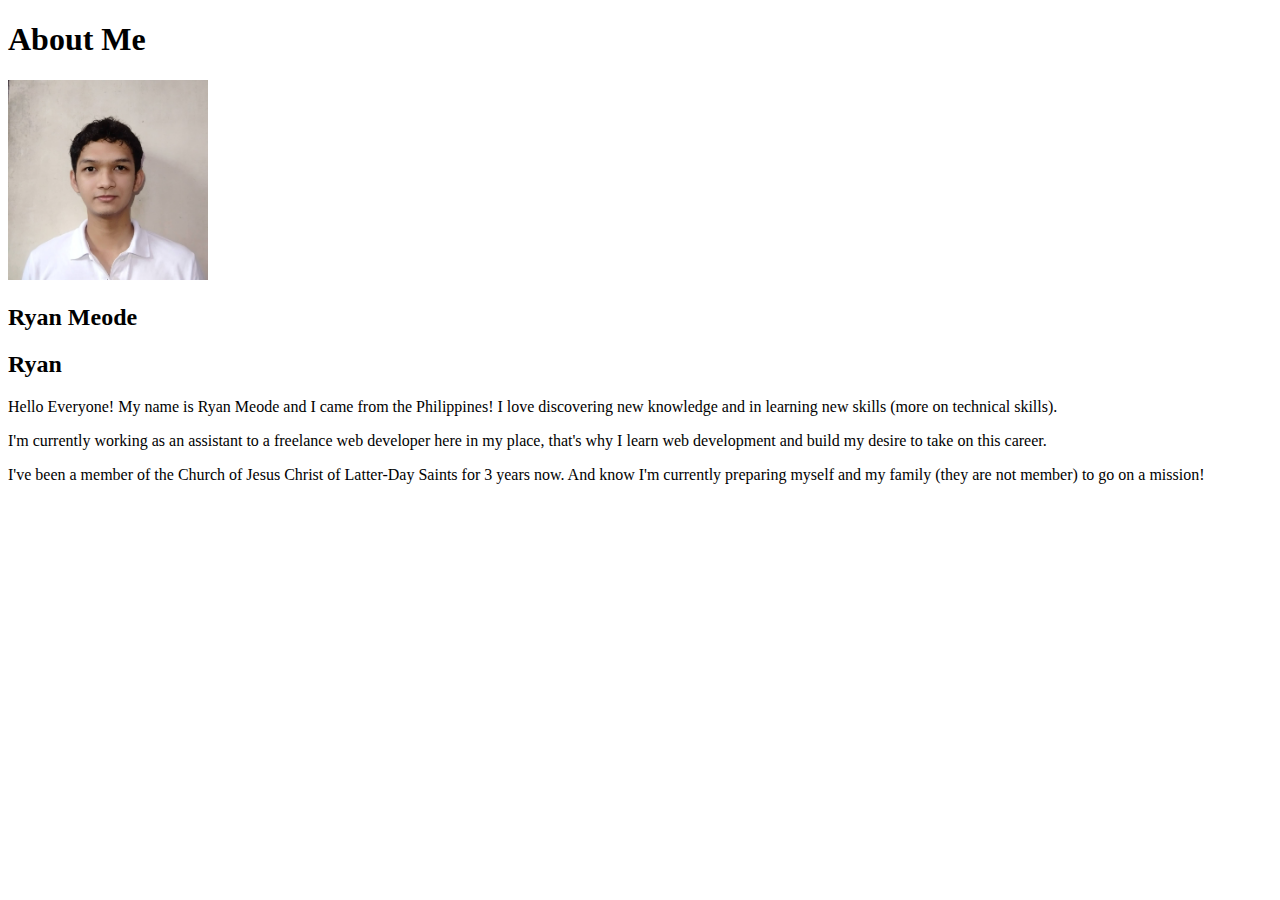
<file: About Me/index.html>
<!DOCTYPE html>
<html lang="en">
<head>
    <meta charset="UTF-8">
    <meta http-equiv="X-UA-Compatible" content="IE=edge">
    <meta name="viewport" content="width=device-width, initial-scale=1.0">
    <title>Things About Me</title>
</head>
<body>
    <h1>About Me</h1>
    <img src="./Images/FormalMe.jpg" alt="FormalMe" style="width:200px;">
    <h2>Ryan Meode</h2>
    <h2>Ryan</h2>
    <p>Hello Everyone! My name is Ryan Meode and I came from the Philippines! I love discovering 
       new knowledge and in learning new skills (more on technical skills).</p>
    <p>I'm currently working as an assistant to a freelance web developer here in my place,
       that's why I learn web development and build my desire to take on this career.</p>
    <p>I've been a member of the Church of Jesus Christ of Latter-Day Saints for 
       3 years now. And know I'm currently preparing myself and my family (they are not member) to go on a mission! </p>
</body>
</html>
</file>
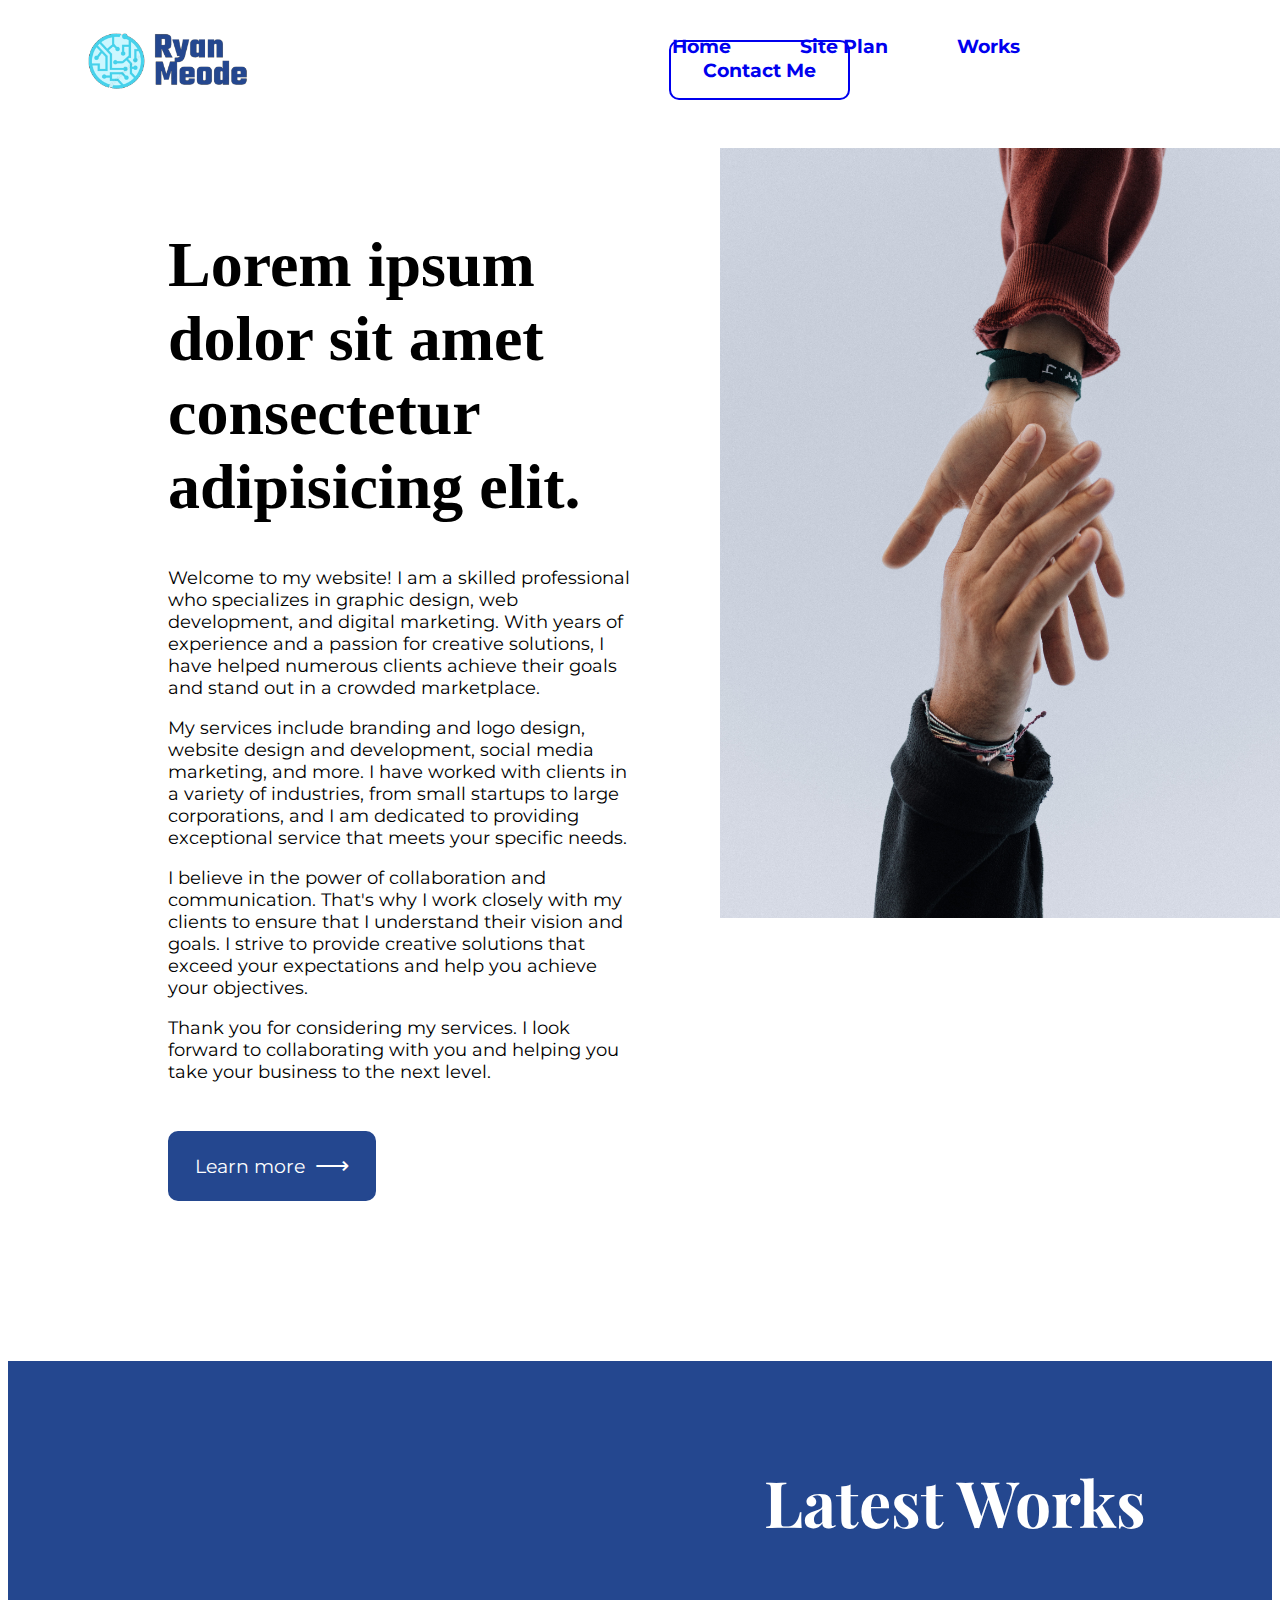
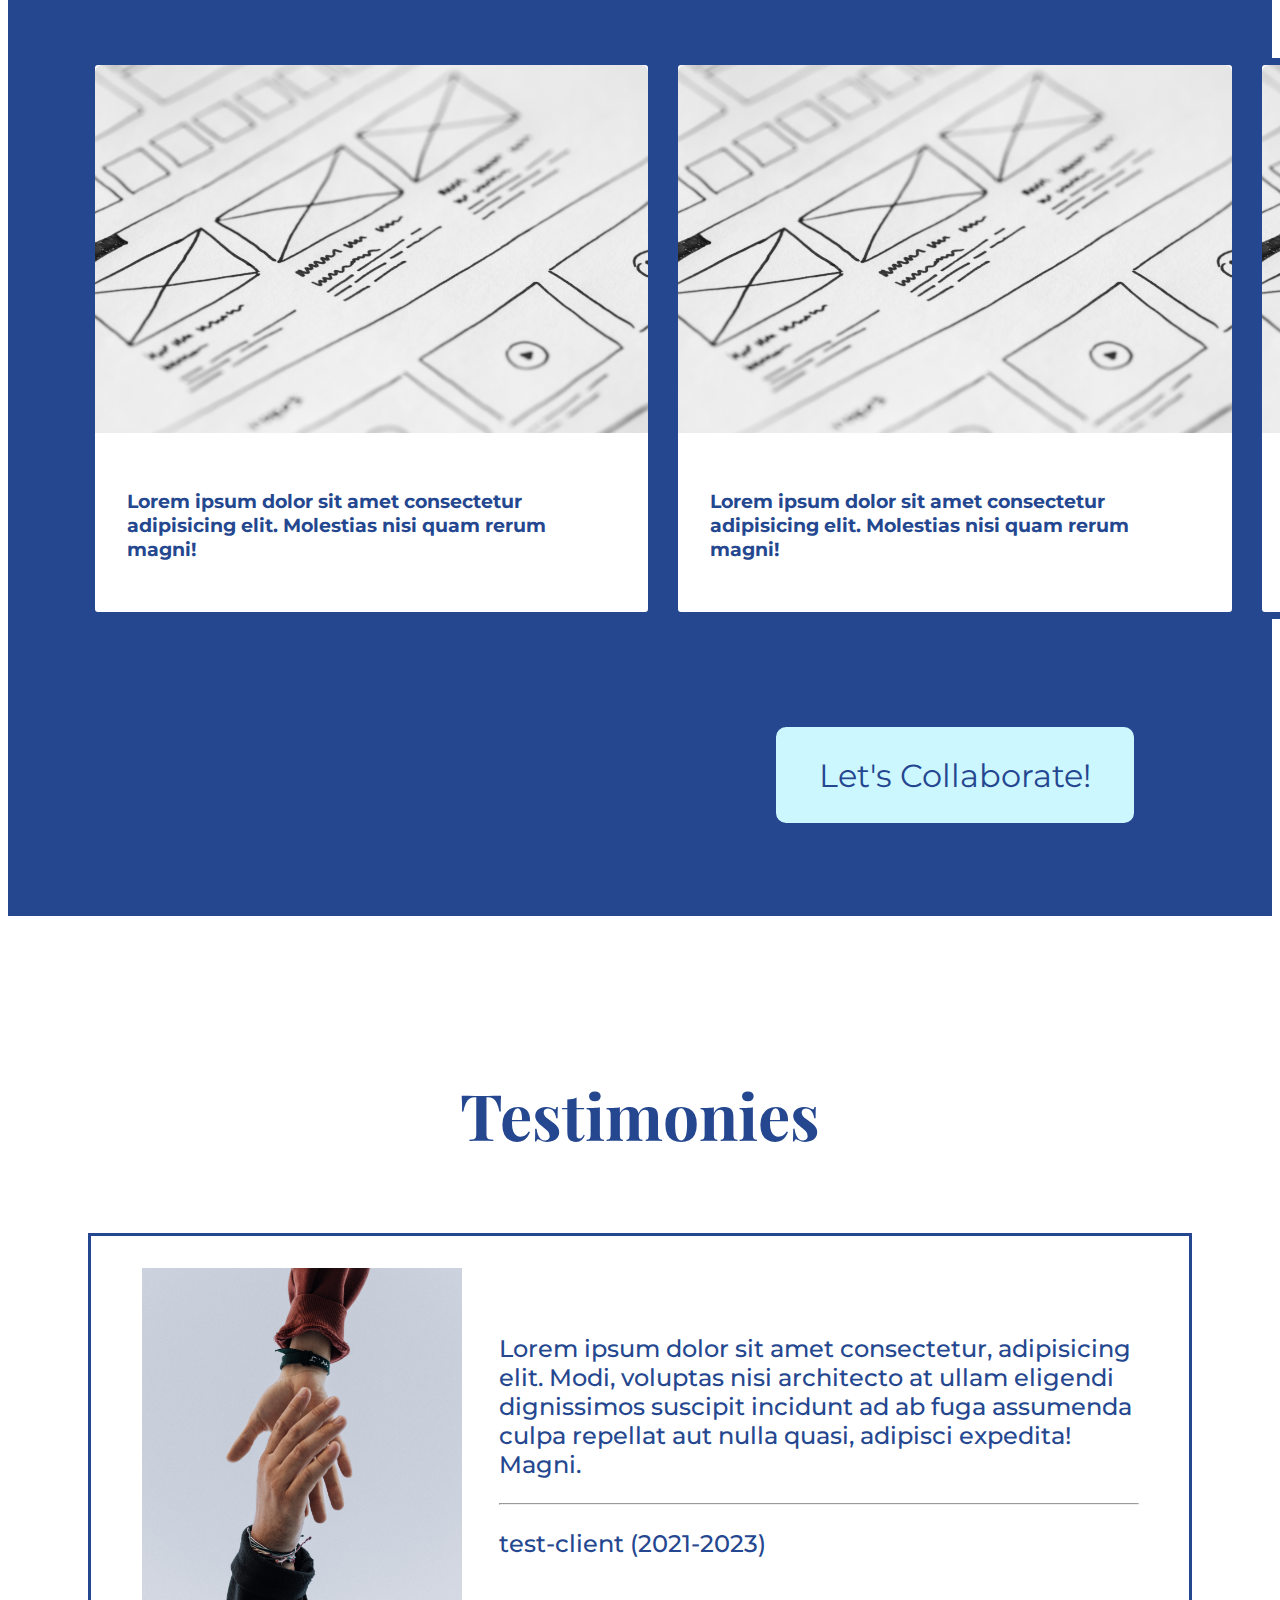
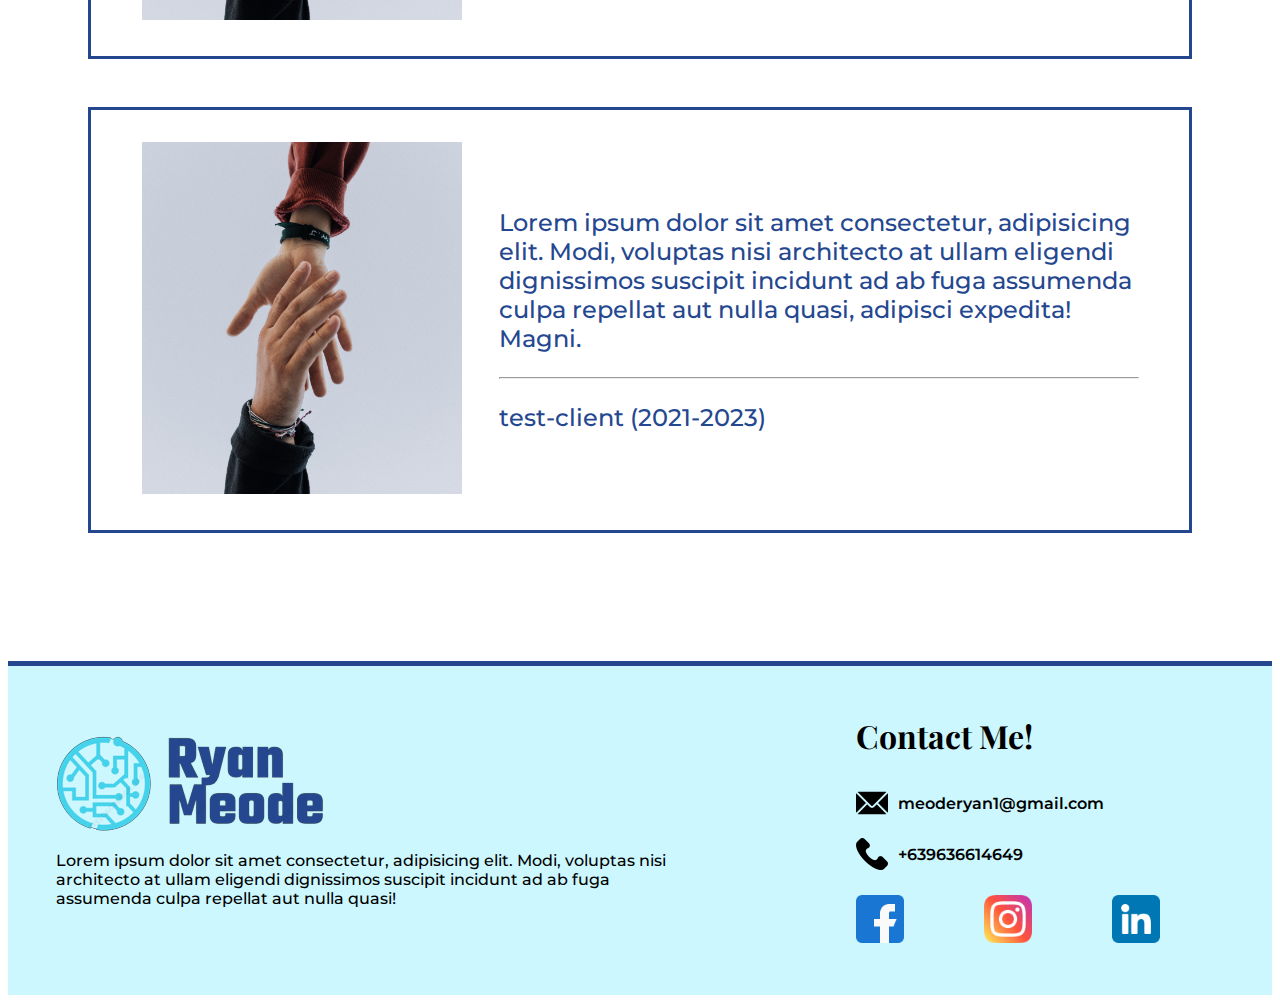
<file: personal-website/index.html>
<!DOCTYPE html>
<html lang="en">
<head>
    <meta charset="UTF-8">
    <meta http-equiv="X-UA-Compatible" content="IE=edge">
    <meta name="viewport" content="width=device-width, initial-scale=1.0">
    <title>Ryan Meode | Home</title>
    <link rel="stylesheet" href="./rstyles/personal-site.css">
</head>
<body>
    <div class="container">
        <!-- HEADER -->
        <header>
            <div class="logo-container">
                <a href="index.html">
                    <img src="../images/personal-website/logo-removebg-preview.png" alt="logo-header" id="nav-img">
                </a>
            </div>
            <nav>
                <a href="index.html" class="a1">Home</a>
                <a href="site-plan.html" class="a2">Site Plan</a>
                <a href="works.html" class="a3">Works</a>
                <a href="contactme.html" class="a4">Contact Me</a>
            </nav>
        </header>

        <!-- MAIN -->
        <main>
            <div id="hero">
                <section id="hero-box">
                    <h1>Lorem ipsum dolor sit amet consectetur adipisicing elit.</h1>
                    <p>
                    Welcome to my website! I am a skilled professional who specializes in graphic design, web development, and digital marketing. With years of experience and a passion for creative solutions, I have helped numerous clients achieve their goals and stand out in a crowded marketplace.
                    </p>  
                    <p>
                    My services include branding and logo design, website design and development, social media marketing, and more. I have worked with clients in a variety of industries, from small startups to large corporations, and I am dedicated to providing exceptional service that meets your specific needs.
                    </p>  
                    <p>
                    I believe in the power of collaboration and communication. That's why I work closely with my clients to ensure that I understand their vision and goals. I strive to provide creative solutions that exceed your expectations and help you achieve your objectives.
                    </p>
                    <p>
                    Thank you for considering my services. I look forward to collaborating with you and helping you take your business to the next level.
                    </p>
                    <a href="contactme.html" alt="hero-button" >Learn more <span style="margin-left: 10px; font-size: 1.5rem;">&#10230;</span></a>
                </section>
                <section id="hero-msg">
                    <img src="../images/homepage1.jpg" alt="hero-img" id="hero-img">
                </section>
            </div>
            <section class="sample-works">
                <h3>Latest Works</h3>
                <div class="works-card">
                    <img src="../images/work2.jpg" alt="sample-work1">
                    <p>Lorem ipsum dolor sit amet consectetur adipisicing elit. Molestias nisi quam rerum magni!</p>
                </div>
                <div class="works-card">
                    <img src="../images/work2.jpg" alt="sample-work2">
                    <p>Lorem ipsum dolor sit amet consectetur adipisicing elit. Molestias nisi quam rerum magni!</p>
                </div>
                <div class="works-card">
                    <img src="../images/work2.jpg" alt="sample-work3">
                    <p>Lorem ipsum dolor sit amet consectetur adipisicing elit. Molestias nisi quam rerum magni!</p>
                </div>
                <a href="contactme.html">Let's Collaborate!</a>
            </section>
            <section class="testimonies"> 
                <h3>Testimonies</h3>
                <div class="testimonies-container1">
                    <div class="t-img-container">
                        <img src="../images/homepage1.jpg" alt="past-clients-testimonies">
                    </div>
                    <div class="t-p-container">
                        <p>Lorem ipsum dolor sit amet consectetur, adipisicing elit. Modi, voluptas nisi architecto at ullam eligendi dignissimos suscipit incidunt ad ab fuga assumenda culpa repellat aut nulla quasi, adipisci expedita! Magni.</p>
                        <hr>
                        <p>test-client (2021-2023)</p>
                    </div>
                </div>
                <div class="testimonies-container2">
                    <div class="t-img-container">
                        <img src="../images/homepage1.jpg" alt="past-clients-testimonies">
                    </div>
                    <div class="t-p-container">
                        <p>Lorem ipsum dolor sit amet consectetur, adipisicing elit. Modi, voluptas nisi architecto at ullam eligendi dignissimos suscipit incidunt ad ab fuga assumenda culpa repellat aut nulla quasi, adipisci expedita! Magni.</p>
                        <hr>
                        <p>test-client (2021-2023)</p>
                    </div>
                </div>
            </section>
        </main>

        <!-- FOOTER -->
        <footer>
            <div class="footer-logo-container">
                <img src="../images/personal-website/logo-removebg-preview.png" alt="footer-logo">
                <p id="footer-logo-text">Lorem ipsum dolor sit amet consectetur, adipisicing elit. Modi, voluptas nisi architecto at ullam eligendi dignissimos suscipit incidunt ad ab fuga assumenda culpa repellat aut nulla quasi!</p>
            </div>
            <div class="footer-details">
                <h1>Contact Me!</h1>
                <div class="footer-contact-details">
                    <div>
                        <img src="../images/personal-website/email.png" alt="email">
                        <p>meoderyan1@gmail.com</p>
                    </div>
                    <div>
                        <img src="../images/personal-website/phone-call.png" alt="phone">
                        <p>+639636614649</p>
                    </div>
                </div>
                <div class="footer-sm-logo">
                    <a href="https://www.facebook.com/wayanmeodee" target="_blank"><img src="../images/personal-website/facebook.png" alt="fb" class="sm-logo"></a>
                    <a href="https://www.instagram.com/ryanmeode/" target="_blank"><img src="../images/personal-website/instagram.png" alt="ig" class="sm-logo"></a>
                    <a href="https://www.linkedin.com/in/ryan-meode-88b8391b4/" target="_blank"><img src="../images/personal-website/linkedin.png" alt="linkedin" class="sm-logo"></a>
                </div>
            </div>
        </footer>
    </div>
</body>
</html>
</file>
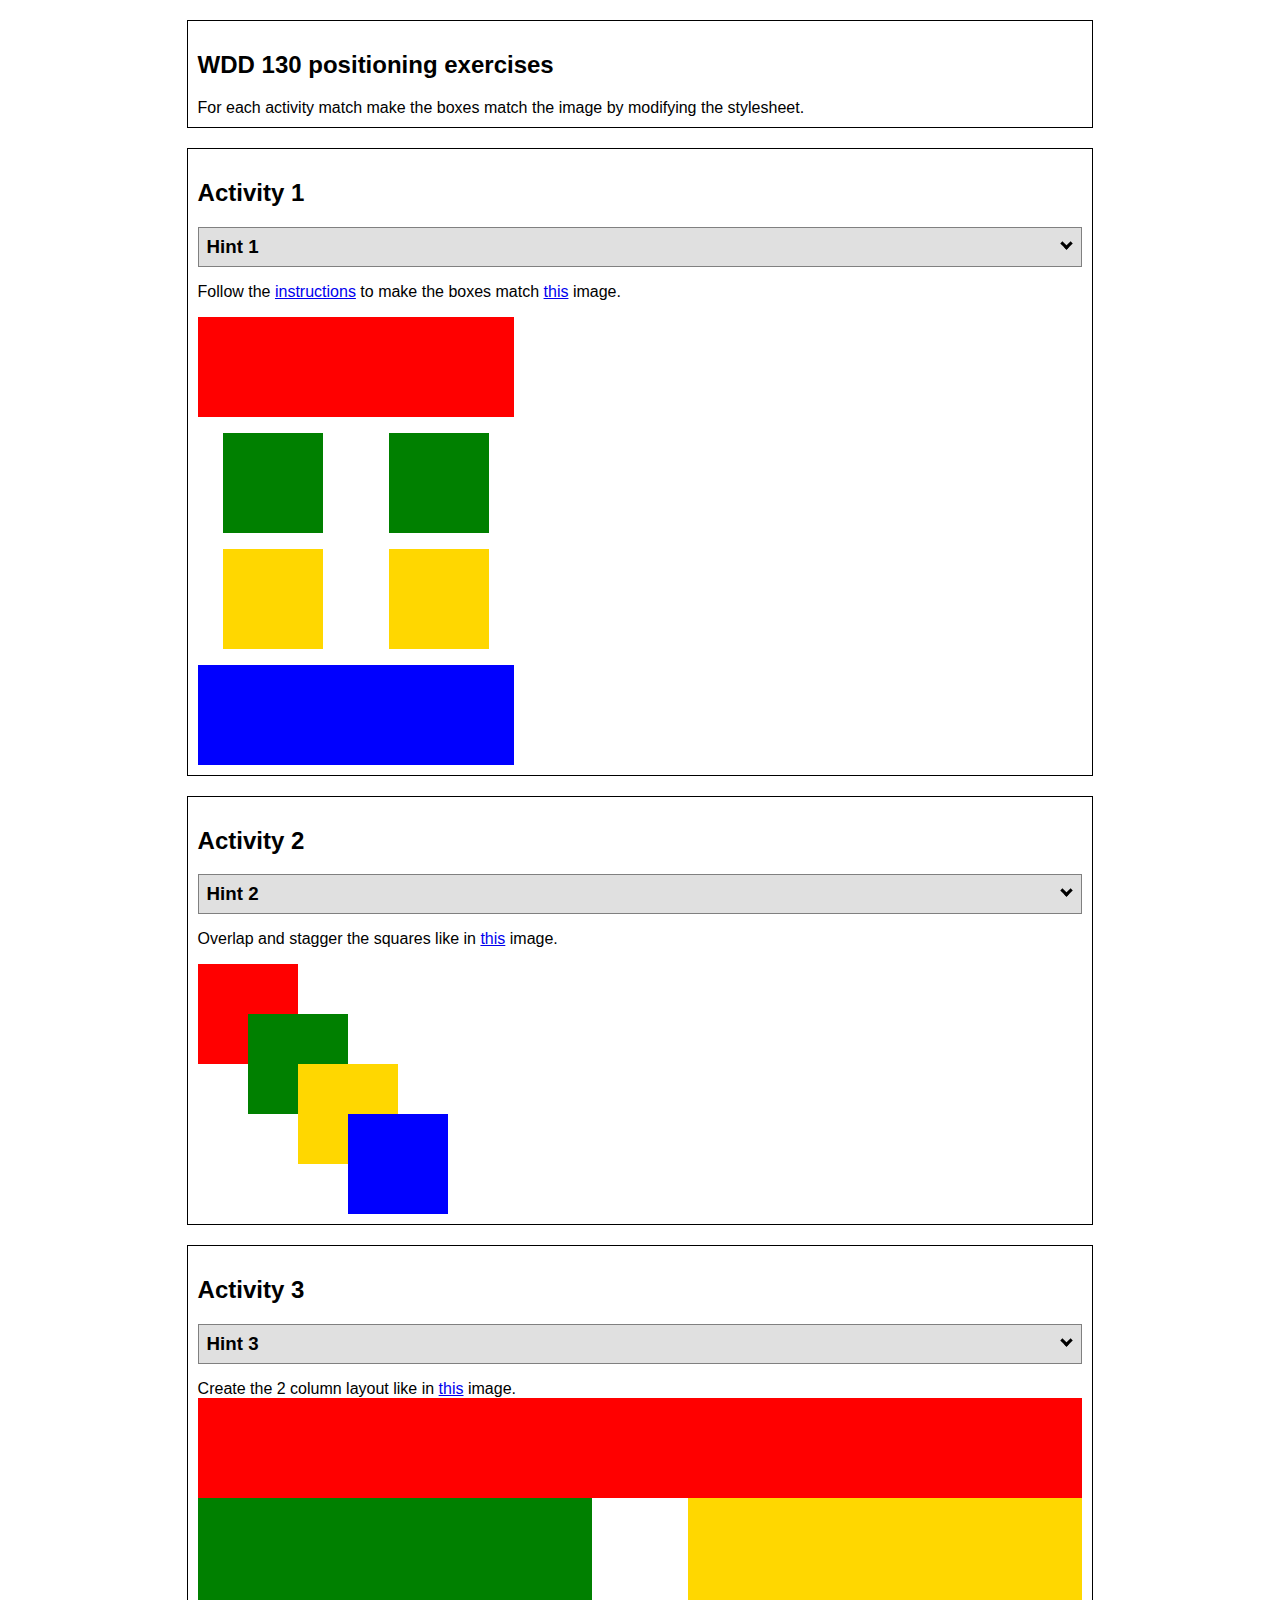
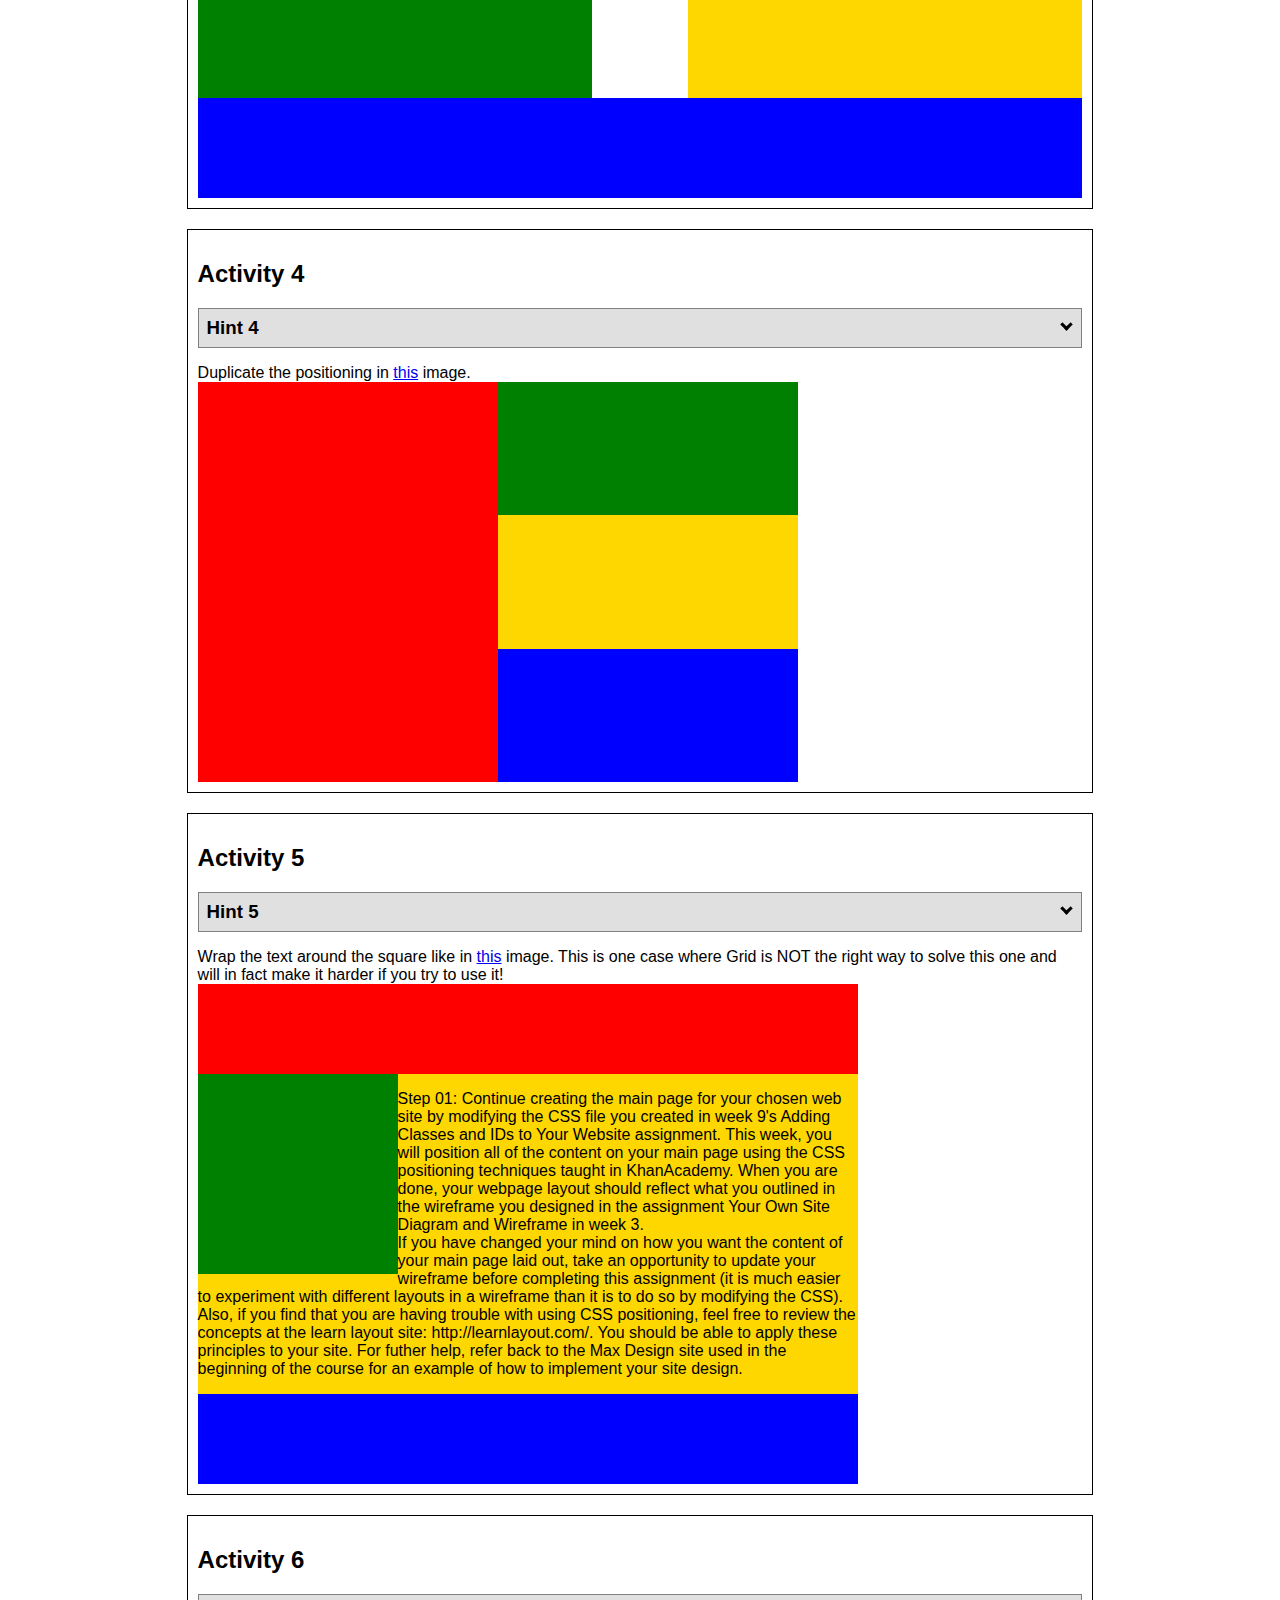
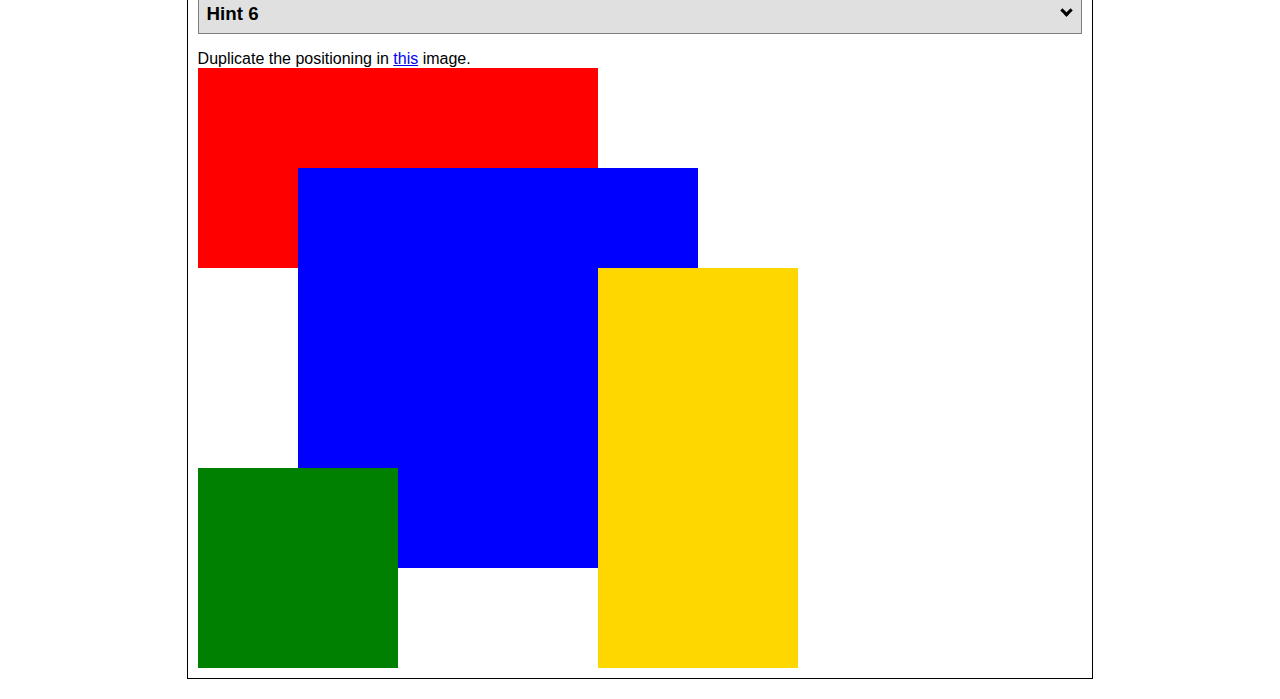
<file: positioning.html>
<!DOCTYPE html>
<html lang="en">
  <head>
    <!-- HTML - Name: positioning.html -->
    <title>Positioning Activity</title>
    <link rel="stylesheet" type="text/css" href="positionstyles.css" />
  </head>
  <body>
    <div class="activity">
      <h2>WDD 130 positioning exercises</h2>
      For each activity match make the boxes match the image by modifying the stylesheet.</div>
    <div class="activity">
      <h2>Activity 1</h2>
      <section class="hint"><input type="checkbox" ><i></i> <h3>Hint 1</h3><div><p>Check out the <a href="https://byui-wdd.github.io/wdd130/activities/w06-css-positioning.html" target="_blank">activity instructions</a> in Ilearn!</p></div></section>
      <p>Follow the <a href="https://byui-wdd.github.io/wdd130/activities/w06-css-positioning.html" target="_blank">instructions</a> to make the boxes match  <a href="https://byui-wdd.github.io/wdd130/images/example1.png" target="_blank">this</a> image.</p>
      <div class="content1" >
        <div class="red1" ></div>
        <div class="green1" ></div>
        <div class="green1" ></div>
        <div class="yellow1"></div>
        <div class="yellow1"></div>
        <div class="blue1"></div>
      </div>
    </div>
    <div class="activity">
      <h2>Activity 2</h2>
      <section class="hint"><input type="checkbox" > <h3>Hint 2</h3><i></i><div>
      <ul>
      <li>grid-template-columns: 50px 50px 50px 50px 50px </li></ul></div></section>
      <p>Overlap and stagger the squares like in <a href="https://byui-wdd.github.io/wdd130/images/example2.png" target="_blank">this</a> image.</p>
      <div class="content2" >
        <div class="red2" ></div>
        <div class="green2" ></div>
        <div class="yellow2"></div>
        <div class="blue2"></div>
      </div>
    </div>
    <div class="activity">
      <h2>Activity 3</h2>
      <section class="hint"><input type="checkbox" > <h3>Hint 3</h3><i></i><div><p>This one is going to be best solved with CSS Grid. Remember to make the boxes the right width first...then start moving them around. </p><h4>Properties used:</h4><ul><li>display:grid;</li><li>grid-template-columns:</li><li>grid-column-gap:</li>
        <li>grid-column:</li>  </ul></div></section>
      Create the 2 column layout like in <a href="https://byui-wdd.github.io/wdd130/images/example3.png" target="_blank">this</a>  image.
      <div class="content3" >
        <div class="red3" ></div>
        <div class="green3" ></div>
        <div class="yellow3"></div>
        <div class="blue3"></div>
      </div>
    </div>
    <div class="activity">
      <h2>Activity 4</h2>
      <section class="hint"><input type="checkbox" > <h3>Hint 4</h3><i></i><div><p>For the others we have been primarily concerned with width. For this one you will need to adjust height as well. </p><h4>Properties used:</h4><ul><li>display:grid;</li><li>grid-template-columns:</li><li>grid-row:</li></ul></div></section>
      Duplicate the positioning in <a href="https://byui-wdd.github.io/wdd130/images/example4.png" target="_blank">this</a> image. 
      <div class="content4" >
        <div class="red4" ></div>
        <div class="green4" ></div>
        <div class="yellow4"></div>
        <div class="blue4"></div>
      </div>
    </div>

    <div class="activity">
      <h2>Activity 5</h2>
      <section class="hint"><input type="checkbox" > <h3>Hint 5</h3><i></i><div><p>Grid is <strong>not</strong> the right way to do this.  In fact there is only one way to really do that...and that is with float. Remember that we float the thing we want the text to wrap around.  Also remember to start by making all the shapes the right size and shape.</p><h4>Properties used:</h4><ul><li>float: left;</li></ul></div></section>
      Wrap the text around the square like in <a href="https://byui-wdd.github.io/wdd130/images/example5.png" target="_blank">this</a> image. This is one case where Grid is NOT the right way to solve this one and will in fact make it harder if you try to use it!
      <div class="content5" >
        <div class="red5" ></div>
        <div class="yellow5">
          <div class="green5" ></div>
          <p>Step 01: Continue creating the main page for your chosen web site by modifying the CSS file you created in week 9's Adding Classes and IDs to Your Website assignment. This week, you will position all of the content on your main page using the CSS positioning techniques taught in KhanAcademy. When you are done, your webpage layout should reflect what you outlined in the wireframe you designed in the assignment Your Own Site Diagram and Wireframe in week 3. <br />
          If you have changed your mind on how you want the content of your main page laid out, take an opportunity to update your wireframe before completing this assignment (it is much easier to experiment with different layouts in a wireframe than it is to do so by modifying the CSS). Also, if you find that you are having trouble with using CSS positioning, feel free to review the concepts at the learn layout site: http://learnlayout.com/. You should be able to apply these principles to your site. For futher help, refer back to the Max Design site used in the beginning of the course for an example of how to implement your site design.</p>
        </div>
        <div class="blue5"></div>
      </div>
    </div>
    <div class="activity">
      <h2>Activity 6</h2>
      <section class="hint"><input type="checkbox" > <h3>Hint 6</h3><i></i><div><p>This one is all about visualizing the grid behind the layout. If you are having a hard time doing that first: all the sizes are even multiples of 100, and second here is another example with the lines drawn: <a href="https://byui-wdd.github.io/wdd130/images/example6-hint.png" target="_blank">example 6 with lines</a>. For this one you will find it easiest if you use px for the column width. You can also use <kbd>z-index</kbd> to control the element layering.    </p><h4>Properties used:</h4><ul><li>display:grid;</li><li>grid-template-columns:</li><li>grid-column:</li><li>grid-row:</li><li><a href="https://www.w3schools.com/cssref/pr_pos_z-index.asp" target="_blank">z-index:</a></li></ul></div></section>
      Duplicate the positioning in <a href="https://byui-wdd.github.io/wdd130/images/example6.png" target="_blank">this</a> image.
      <div class="content6" >
        <div class="red6" ></div>
        <div class="green6" ></div>
        <div class="yellow6"></div>
        <div class="blue6"></div>
      </div>
    </div>
  </body>
</html>
</file>
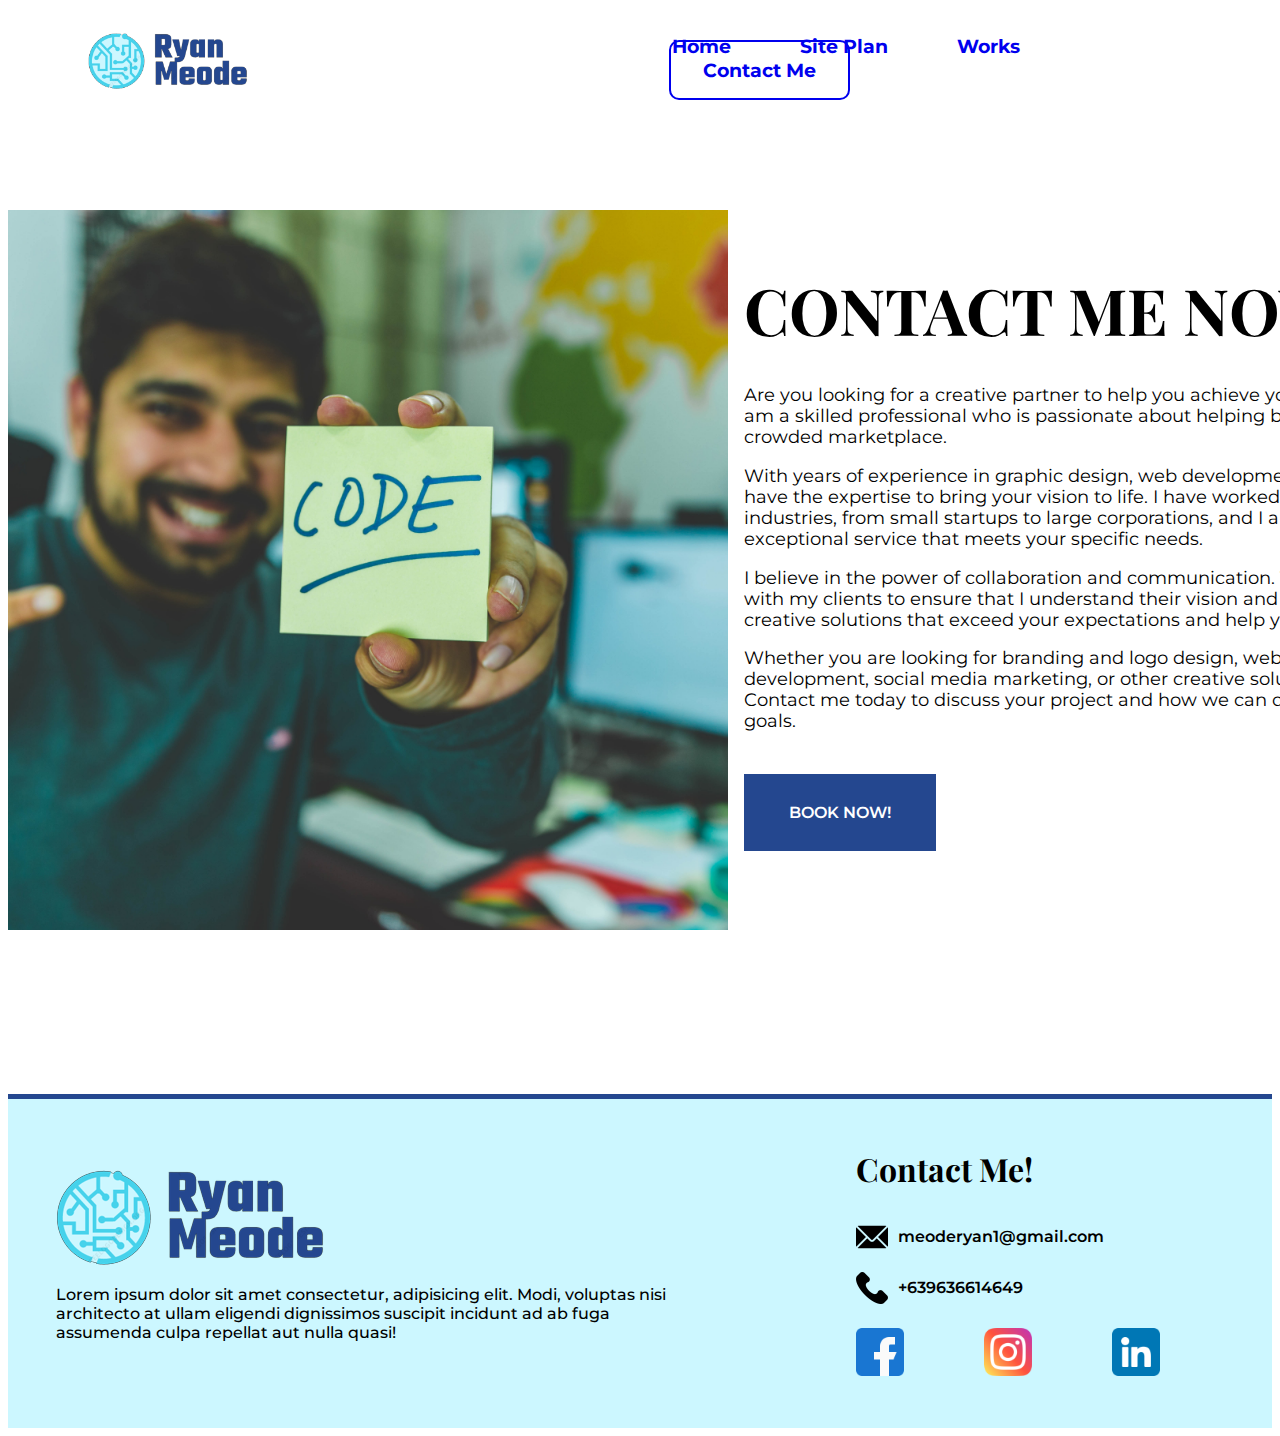
<file: personal-website/contactme.html>
<!DOCTYPE html>
<html lang="en">
<head>
    <meta charset="UTF-8">
    <meta http-equiv="X-UA-Compatible" content="IE=edge">
    <meta name="viewport" content="width=device-width, initial-scale=1.0">
    <title>Ryan Meode | Contact Me</title>
    <link rel="stylesheet" href="./rstyles/personal-site.css">
</head>
<body>
    <div class="container">
        <!-- HEADER -->
        <header>
            <div class="logo-container">
                <a href="index.html">
                    <img src="../images/personal-website/logo-removebg-preview.png" alt="logo-header" id="nav-img">
                </a>
            </div>
            <nav>
                <a href="index.html" class="a1">Home</a>
                <a href="site-plan.html" class="a2">Site Plan</a>
                <a href="works.html" class="a3">Works</a>
                <a href="contactme.html" class="a4">Contact Me</a>
            </nav>
        </header>

        <!-- MAIN -->
        <main>
            <div class="contact-container">
                <div class="contact-img-container">
                    <img src="../images/hire-me1.jpg" alt="work-img">
                </div>
                <div class="contact-text-container">
                    <h1>CONTACT ME NOW!</h1>
                    <p>
                    Are you looking for a creative partner to help you achieve your goals? Look no further! I am a skilled professional who is passionate about helping businesses stand out in a crowded marketplace.
                    </p>
                    <p>
                    With years of experience in graphic design, web development, and digital marketing, I have the expertise to bring your vision to life. I have worked with clients in a variety of industries, from small startups to large corporations, and I am dedicated to providing exceptional service that meets your specific needs.
                    </p>
                    <p>
                    I believe in the power of collaboration and communication. That's why I work closely with my clients to ensure that I understand their vision and goals. I strive to provide creative solutions that exceed your expectations and help you achieve your objectives.
                    </p>
                    <p>
                    Whether you are looking for branding and logo design, website design and development, social media marketing, or other creative solutions, I am here to help. Contact me today to discuss your project and how we can collaborate to achieve your goals.
                    </p>
                </div>
                
                <a href="#">BOOK NOW!</a>
            </div>
        </main>
        <!-- FOOTER -->
        <footer>
            <div class="footer-logo-container">
                <img src="../images/personal-website/logo-removebg-preview.png" alt="footer-logo">
                <p id="footer-logo-text">Lorem ipsum dolor sit amet consectetur, adipisicing elit. Modi, voluptas nisi architecto at ullam eligendi dignissimos suscipit incidunt ad ab fuga assumenda culpa repellat aut nulla quasi!</p>
            </div>
            <div class="footer-details">
                <h1>Contact Me!</h1>
                <div class="footer-contact-details">
                    <div>
                        <img src="../images/personal-website/email.png" alt="email">
                        <p>meoderyan1@gmail.com</p>
                    </div>
                    <div>
                        <img src="../images/personal-website/phone-call.png" alt="phone">
                        <p>+639636614649</p>
                    </div>
                </div>
                <div class="footer-sm-logo">
                    <a href="https://www.facebook.com/wayanmeodee" target="_blank"><img src="../images/personal-website/facebook.png" alt="fb" class="sm-logo"></a>
                    <a href="https://www.instagram.com/ryanmeode/" target="_blank"><img src="../images/personal-website/instagram.png" alt="ig" class="sm-logo"></a>
                    <a href="https://www.linkedin.com/in/ryan-meode-88b8391b4/" target="_blank"><img src="../images/personal-website/linkedin.png" alt="linkedin" class="sm-logo"></a>
                </div>
            </div>
        </footer>
    </div>
</body>
</html>
</file>
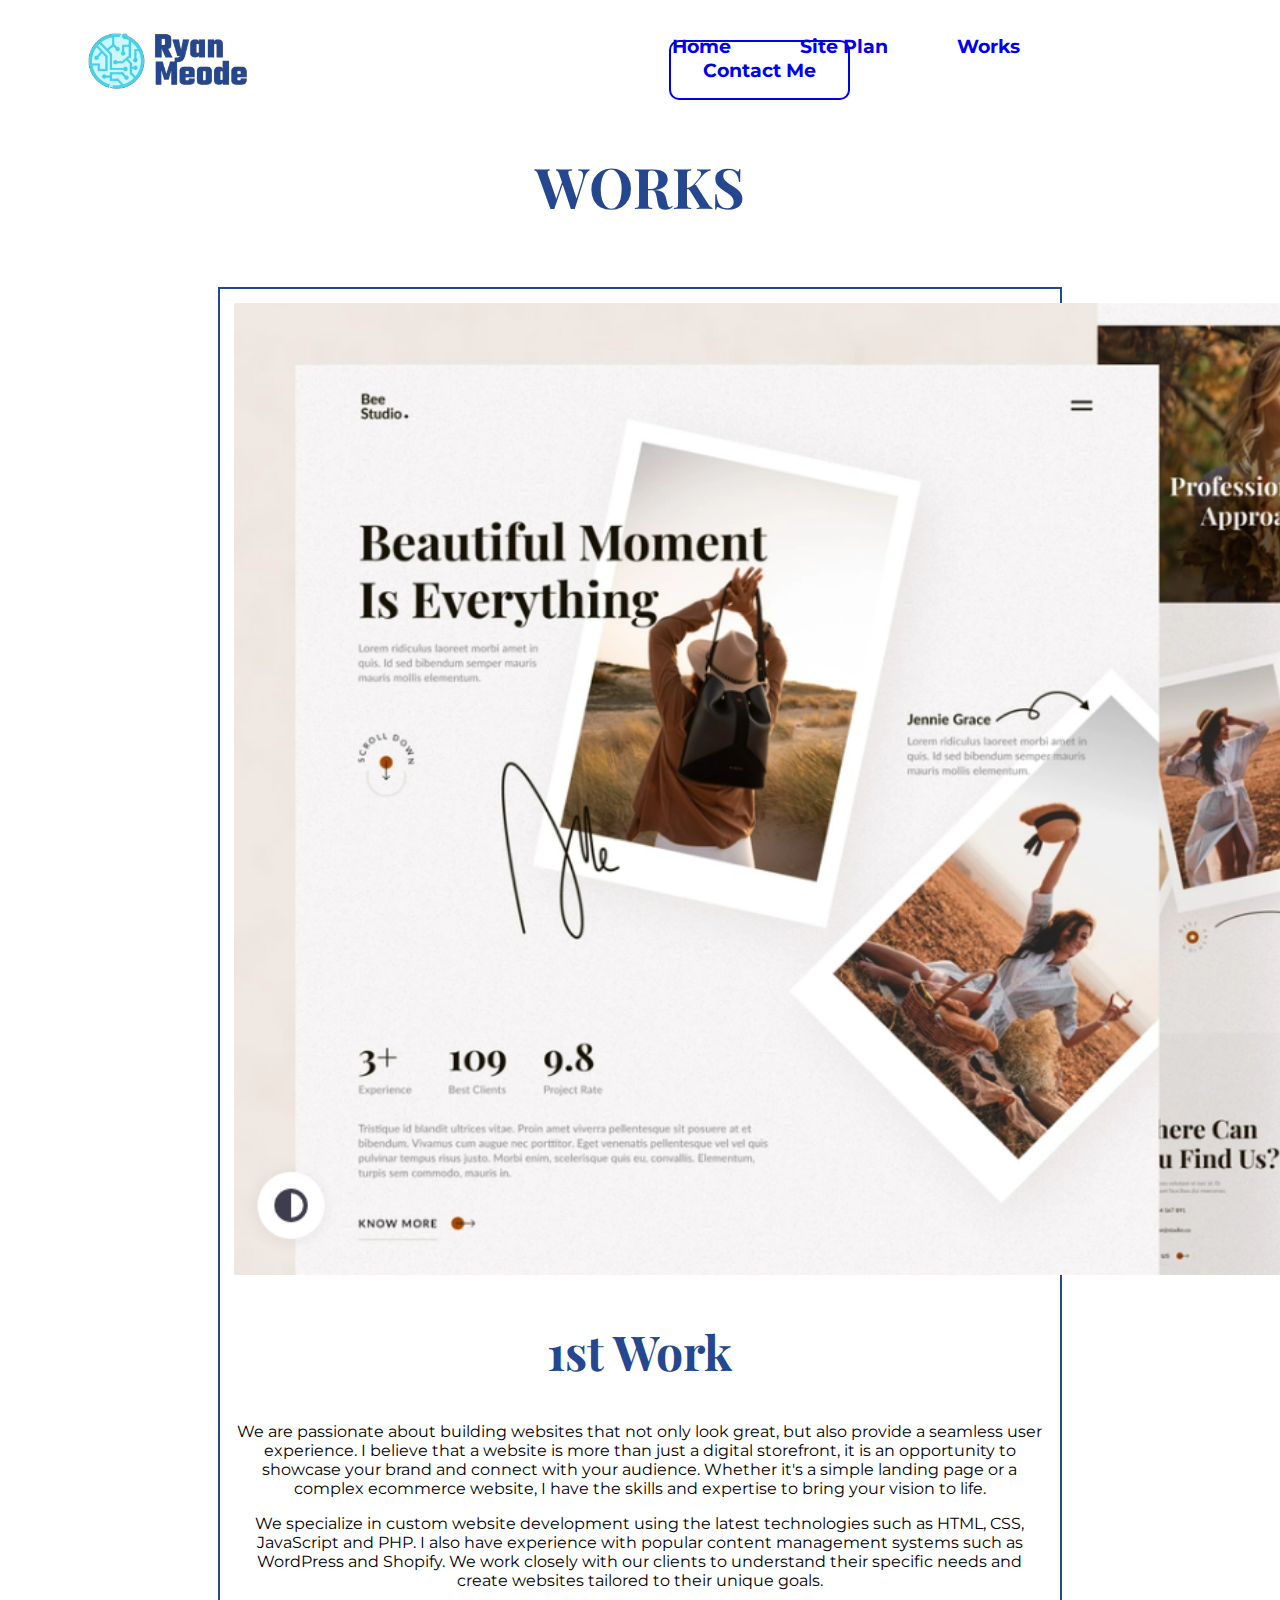
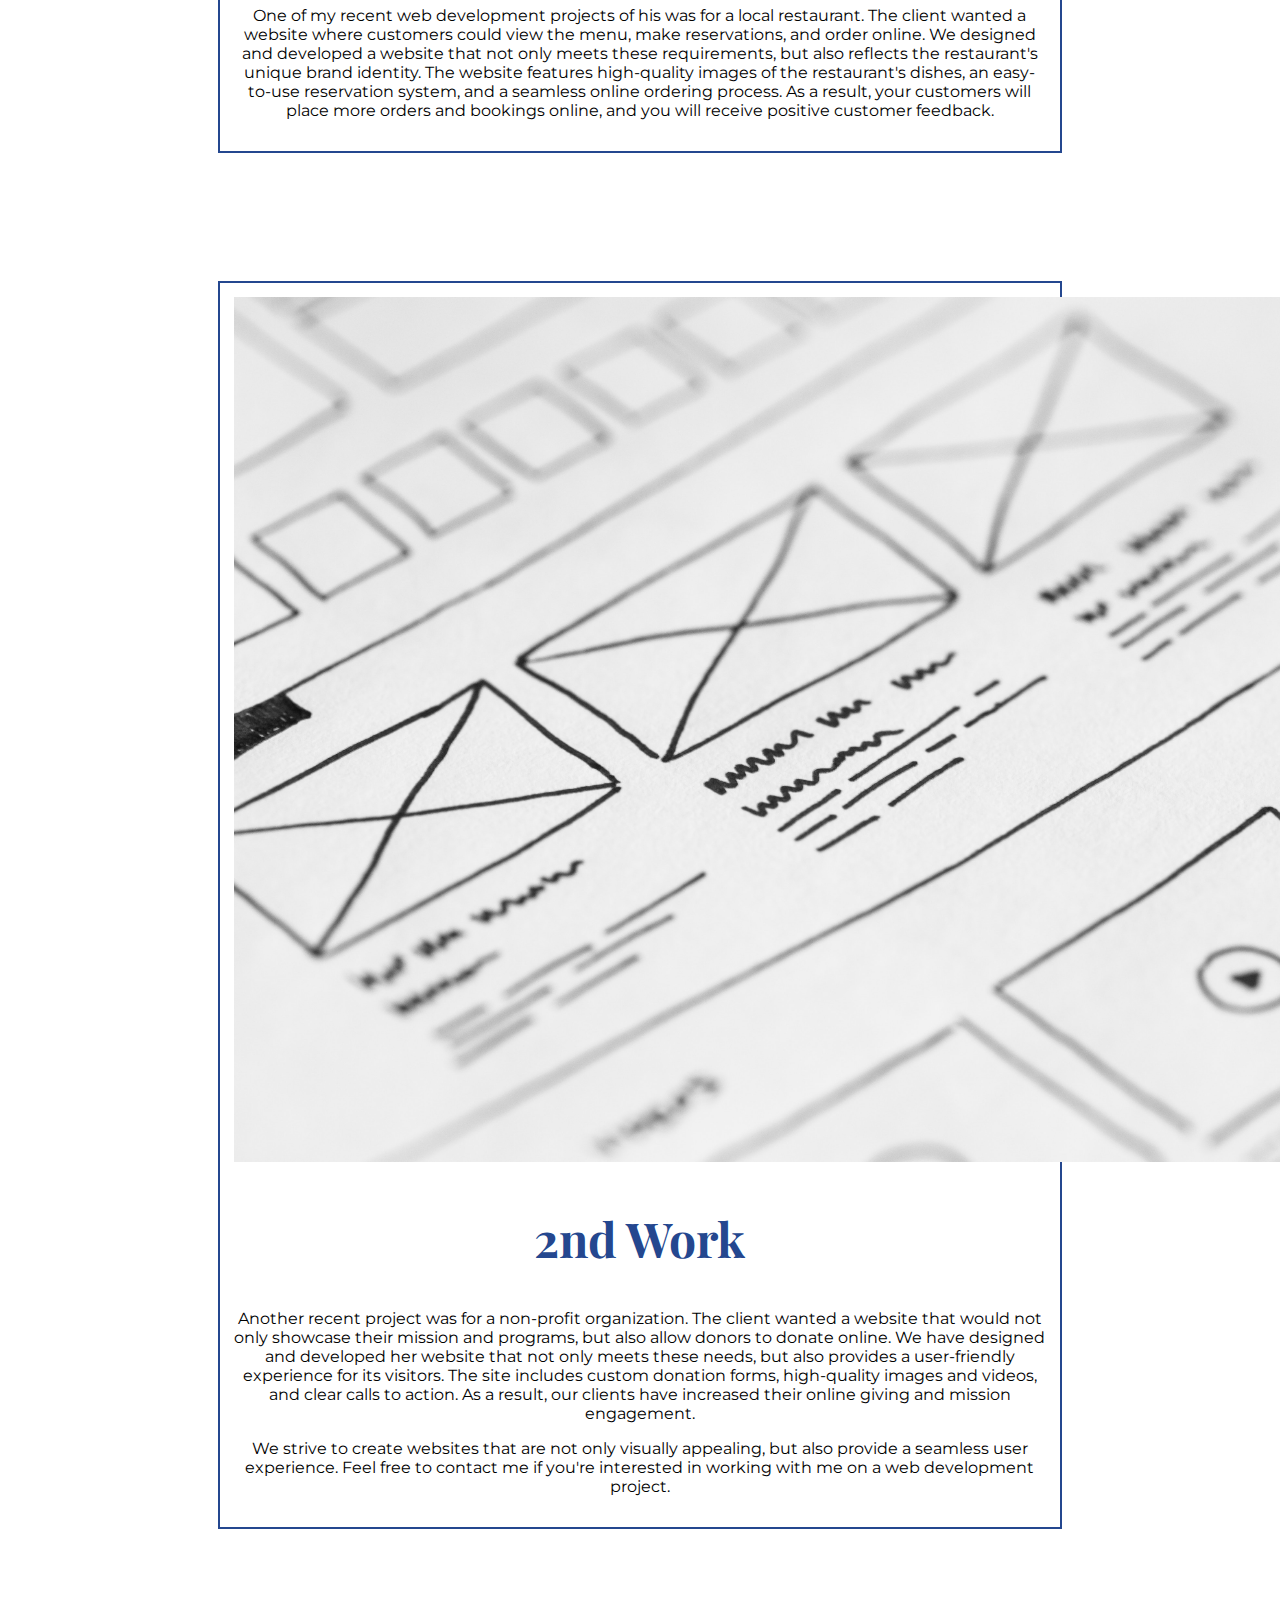
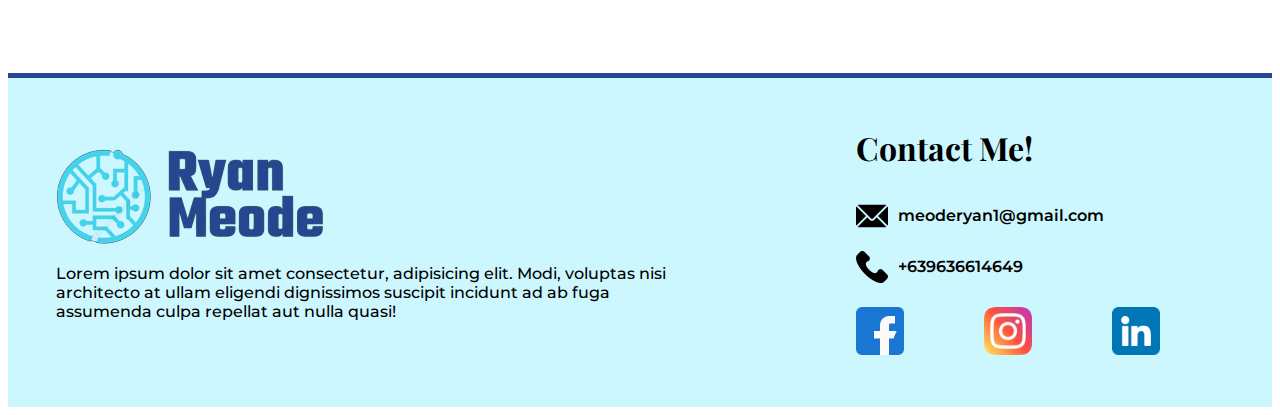
<file: personal-website/works.html>
<!DOCTYPE html>
<html lang="en">
<head>
    <meta charset="UTF-8">
    <meta http-equiv="X-UA-Compatible" content="IE=edge">
    <meta name="viewport" content="width=device-width, initial-scale=1.0">
    <title>Ryan Meode | Works</title>
    <link rel="stylesheet" href="./rstyles/personal-site.css">
</head>
<body>
    <div class="container">
        <!-- HEADER -->
        <header>
            <div class="logo-container">
                <a href="index.html">
                    <img src="../images/personal-website/logo-removebg-preview.png" alt="logo-header" id="nav-img">
                </a>
            </div>
            <nav>
                <a href="index.html" class="a1">Home</a>
                <a href="site-plan.html" class="a2">Site Plan</a>
                <a href="works.html" class="a3">Works</a>
                <a href="contactme.html" class="a4">Contact Me</a>
            </nav>
        </header>

        <!-- MAIN -->
        <main>
            <div class="works-container">
                <h1>WORKS</h1>
                <div class="work-container1">
                    <div class="work-img-container1">
                        <img src="../images/work1.png" alt="work-img">
                    </div>
                    <h2>1st Work</h2>
                    <p>
                    We are passionate about building websites that not only look great, but also provide a seamless user experience. I believe that a website is more than just a digital storefront, it is an opportunity to showcase your brand and connect with your audience. Whether it's a simple landing page or a complex ecommerce website, I have the skills and expertise to bring your vision to life.
                    </p>
                    <p>
                    We specialize in custom website development using the latest technologies such as HTML, CSS, JavaScript and PHP. I also have experience with popular content management systems such as WordPress and Shopify. We work closely with our clients to understand their specific needs and create websites tailored to their unique goals.
                    </p>
                    <p>
                    One of my recent web development projects of his was for a local restaurant. The client wanted a website where customers could view the menu, make reservations, and order online. We designed and developed a website that not only meets these requirements, but also reflects the restaurant's unique brand identity. The website features high-quality images of the restaurant's dishes, an easy-to-use reservation system, and a seamless online ordering process. As a result, your customers will place more orders and bookings online, and you will receive positive customer feedback.
                    </p>
                    
                </div>
                <div class="work-container2">
                    <div class="work-img-container2">
                        <img src="../images/work2.jpg" alt="work-img">
                    </div>
                    <h2>2nd Work</h2>
                    <p>
                    Another recent project was for a non-profit organization. The client wanted a website that would not only showcase their mission and programs, but also allow donors to donate online. We have designed and developed her website that not only meets these needs, but also provides a user-friendly experience for its visitors. The site includes custom donation forms, high-quality images and videos, and clear calls to action. As a result, our clients have increased their online giving and mission engagement.
                    </p>
                    <p>
                    We strive to create websites that are not only visually appealing, but also provide a seamless user experience. Feel free to contact me if you're interested in working with me on a web development project. 
                    </p>
                </div>
            </div>
        </main>

        <!-- FOOTER -->
        <footer>
            <div class="footer-logo-container">
                <img src="../images/personal-website/logo-removebg-preview.png" alt="footer-logo">
                <p id="footer-logo-text">Lorem ipsum dolor sit amet consectetur, adipisicing elit. Modi, voluptas nisi architecto at ullam eligendi dignissimos suscipit incidunt ad ab fuga assumenda culpa repellat aut nulla quasi!</p>
            </div>
            <div class="footer-details">
                <h1>Contact Me!</h1>
                <div class="footer-contact-details">
                    <div>
                        <img src="../images/personal-website/email.png" alt="email">
                        <p>meoderyan1@gmail.com</p>
                    </div>
                    <div>
                        <img src="../images/personal-website/phone-call.png" alt="phone">
                        <p>+639636614649</p>
                    </div>
                </div>
                <div class="footer-sm-logo">
                    <a href="https://www.facebook.com/wayanmeodee" target="_blank"><img src="../images/personal-website/facebook.png" alt="fb" class="sm-logo"></a>
                    <a href="https://www.instagram.com/ryanmeode/" target="_blank"><img src="../images/personal-website/instagram.png" alt="ig" class="sm-logo"></a>
                    <a href="https://www.linkedin.com/in/ryan-meode-88b8391b4/" target="_blank"><img src="../images/personal-website/linkedin.png" alt="linkedin" class="sm-logo"></a>
                </div>
            </div>
        </footer>
    </div>
</body>
</html>
</file>
<file: personal-website/rstyles/personal-site.css>
@import url('https://fonts.googleapis.com/css2?family=Montserrat:wght@100;200;300;400;500;600;700;800;900&family=Playfair+Display:wght@400;500;600;700&display=swap');

/* GENERAL */

:root{
    --main-color: #24478F;
    --accent-one: #81A4CD;
    --accent-two: #CCF7FF;

    --main-font: "Playfair Display", serif;
    --paragraph-font: Montserrat, Helvetica, sans-serif;
}

body::-webkit-scrollbar-track {
    border: none;
    border-radius: 10px;
    margin-top: -3px;
    margin-bottom: -3px;
}

body::-webkit-scrollbar {
    width: 10px;
}

body::-webkit-scrollbar-thumb {
    border-radius: 10px;
	background-color: var(--accent-one);
}

/* HEADER */

header {
    display: grid;
    grid-template-columns: 1fr 1fr;
    
    font-family: var(--paragraph-font);
    font-weight: bold;
    margin-bottom: 50px;
    padding-top: 10px;
    width: 100%;
    height: 5rem;
}

.logo-container {
    margin-left: 5rem;
    align-self: center;
    padding-top: 10px;
}

#nav-img {
    width: 10rem;
}

nav {
    margin-left: auto;
    margin-right: 5rem;
    align-self: center;
}

nav a {
    font-size: 1.2rem;
    text-decoration: none;
    padding-right: 2rem;  
    padding-left: 2rem;
    padding: 1rem 2rem;
}

nav a:hover {
    transition: .15s;
    background-color: var(--accent-two);
    border-radius: 10px
}

.a4 {
    margin-left: 1.5em;
    padding-top: 1rem;
    padding-bottom: 1rem;
    border: solid 2px;
    border-radius: 10px
}

.a4:hover {
    color: white;
    background-color: var(--main-color);
}

/* MAIN INDEX PAGE*/

    /* Hero Section */
    #hero {
        display: grid;
        grid-template-columns: 1fr 1fr;
    }

    section {
        padding: 0 5rem
    }

    #hero-msg {
        margin: 0 auto;
        overflow: hidden;
    }

    #hero-img {
        width: 616px;
        height: 770px;
    }

    #hero-img:hover {
        transform: scale(1.1);
        transition: 0.3s;
        opacity: 0.8;
    }

    #hero-box {
        padding-right: 0;
        padding-left: 10rem;
    }

    #hero-box h1 {
        margin-top: 5rem;
        font-size: 4rem;
    }

    #hero-box p {
        font-family: var(--paragraph-font); 
        font-size: 1.123em;
    }

    #hero-box p:nth-child(5) {
        margin-bottom: 3rem;
    }

    #hero-box a {
        font-family: var(--paragraph-font);
        background-color: var(--main-color);
        border-radius: 10px;
        border: solid 3px var(--main-color);
        padding: 1.1rem 1.5rem;
        display: flex;
        align-items: center;
        width: 9.64rem;

        color: white;
        text-decoration: none;
        font-size: 1.2rem;
        text-align: center;
    }

    #hero-box a:hover {
        border: solid 3px var(--main-color);
        background-color: white;
        color: var(--main-color);
        transition: .15s;
    }

    /* Sample Works */

    .sample-works {
        display: grid;
        grid-template-columns: 1fr 1fr 1fr;
        grid-template-rows: .5fr 1fr .5fr;
        grid-gap: 1em;

        margin-top: 10rem;
        background-color: var(--main-color);
    }
    
    .sample-works h3 {
        grid-column: 2 / 3;
        color: white;
        margin: auto auto;
        font-size: 4rem;
        font-family: var(--main-font);
    }

    .sample-works div {
        grid-row: 2 / 3;
        border: solid 7px var(--main-color);
        border-radius: 10px;
        background-color: white;
    }

    .sample-works div:hover {
        cursor: pointer;
        box-shadow: 0 0 10px 3px rgba(0, 0, 0, 0.3);
        transition: .15s;
        overflow: hidden; 
    }

    .sample-works div img {
        width: 553.328px;
        height: 368.922px;
        border-top-left-radius: 7px;
        border-top-right-radius: 7px;
    }

    .sample-works div img:hover {
        transform: scale(1.2);
        transition: 0.3s;
        opacity: 0.8;
    }

    .sample-works div p {
        padding: 2rem 2rem;

        color: var(--main-color);
        font-weight: bold;
        font-size: 1.2rem;
        font-family: var(--paragraph-font);
    }

    .sample-works a {
        grid-row: 3 / 4;
        grid-column: 2 / 3;
        margin: auto auto;
        padding: 1.6rem 2.5rem;

        text-decoration: none;
        color: var(--main-color);
        font-size: 2rem;
        font-family: var(--paragraph-font);
        background-color: var(--accent-two);
        border-radius: 10px;
        border: solid 3px var(--accent-two);
    }

    .sample-works a:hover {
        border: solid 3px var(--accent-two);
        color: white;
        background-color: var(--main-color);
        transition: .15s;
    }

    /* Testimonials */

    .testimonies {
        display: grid;
        grid-template-rows: .5fr 1fr 1fr;

        margin-top: 5rem;
    }
    
    .testimonies h3 {
        margin: auto auto;
        font-family: var(--main-font);
        font-size: 4rem;
        color: var(--main-color);
    }

    .testimonies-container1, .testimonies-container2 {
        display: flex;
        justify-content: space-around;
        align-items: center;
        border: solid 3px var(--main-color);
        
        margin-bottom: 3rem;
        padding: 2rem
    }

    .testimonies-container1:hover, .testimonies-container2:hover {
        box-shadow: 0 -20px 0 0 rgba(36, 71, 143, 1);
        transition: .15s;
    }

    .t-img-container img {
        width: 20rem;
        height: 22rem;
        object-fit: cover;
        cursor: pointer;
    }

    .t-p-container {
        width: 40rem;
    }

    .t-p-container p {
        font-family: var(--paragraph-font);
        font-weight: 500;
        font-size: 1.5rem;
        color: var(--main-color);
    }

/* MAIN CONTACT ME PAGE */

    .contact-container {
        display: grid;
        grid-template-columns: 1fr 1fr;

        font-family: var(--paragraph-font);
        margin-top: 7rem;
        margin-bottom: 10rem;
    }

    .contact-img-container img{
        width: 45rem;
        height: 45rem;
        object-fit: cover;
    }
    
    .contact-img-container {
        margin: auto auto;
    }

    .contact-text-container {
        margin-top: auto;
        margin-bottom: auto;
        margin-right: auto;
        margin-left: 1rem;
    }

    .contact-text-container, .contact-text-container p{
        width: 50rem;
        font-size: 1.1rem;
    }

    .contact-text-container h1 {
        font-family: var(--main-font);
        font-size: 4rem;
        margin-bottom: 2rem;
        margin-top: -8rem;
    }

    .contact-container a {
        text-decoration: none;
        font-weight: 600;
        background-color: var(--main-color);
        border: solid 5px var(--main-color);
        color: white;

        grid-column: 2/3;
        margin-top: -10rem;
        margin-bottom: auto;
        margin-right: auto;
        margin-left: 1rem;
        padding: 1.5rem 2.5rem;
    }

    .contact-container a:hover {
        color: var(--main-color);
        background-color: white;
        border: solid 5px var(--main-color);
        transition: 0.15s;
    }

/* MAIN WORKS PAGE */

    .works-container {
        display: grid;
        grid-template-columns: 0.3fr 1fr 1fr 0.3fr;
    }

    .works-container h1 {
        font-family: var(--main-font);
        font-size: 3.5rem;
        color: var(--main-color);
        margin: auto auto;

        grid-column: 2 / 4;
    }

    .work-container1,
    .work-container2 {
        grid-column: 2 / 4;
        margin: 4rem;
        padding: 0.9rem;

        border: solid 2px var(--main-color);
    }

    .work-container1:hover,
    .work-container2:hover {
        grid-column: 2 / 4;
        margin: 4rem;
        padding: 0.55rem;

        border: solid 8px var(--main-color);
        transition: .1s;
    }

    .work-img-container1,
    .work-img-container2 {
        width: 1296.920px;
        overflow: hidden;
    }

    .work-img-container1 img,
    .work-img-container2 img{
        width: 100%;
        object-fit: cover;
    }
    
    .work-img-container1 img:hover,
    .work-img-container2 img:hover{
        transform: scale(1.1);
        transition: .3s;
        cursor: pointer;
    }

    .work-container1 h2,
    .work-container2 h2{
        text-align: center;
        color: var(--main-color);
        font-family: var(--main-font);
        font-size: 3rem;
    }

    .work-container1 p,
    .work-container2 p{
        text-align: center;
        font-family: var(--paragraph-font);
    }
    
/* FOOTER */

footer {
    display: grid;
    grid-template-columns: 1fr 1fr;
    border-top: solid 5px var(--main-color);
    margin-top: 80px;
    background-color: var(--accent-two);
    box-shadow: 0 0 0 0 rgba(0, 0, 0, 1);
}

#footer-logo-text {
    font-family: var(--paragraph-font);
    font-size: 1rem;
    font-weight: 500;
    width: 40rem;
}

.footer-logo-container, .footer-details {
    margin: auto auto;
    padding: 3rem;
}

.footer-details h1 {
    margin-top: 0;
    font-family: var(--main-font);
}

.footer-details p {
    font-family: var(--paragraph-font);
    font-size: 1rem;
    font-weight: 600;
}

.footer-contact-details {
    margin-bottom: 15px;
    width: 19rem;
}

.footer-contact-details div {
    display: flex;
    align-items: center;
}

.footer-contact-details div img {
    width: 2rem;
    height: 2rem;
    margin-right: 10px;
}

.footer-sm-logo {
    display: flex;
    justify-content: space-between;
}

.footer-sm-logo img {
    width: 3rem;
}

.sm-logo:hover {
    opacity: 0.8;
}
</file>
<file: positionstyles.css>
/* CSS - Name: "positionstyles.css" */
/* Activity 1 styles */
.content1 {
  display: grid;
  gap: 1em;
  grid-template-columns: 150px 150px;

}
.red1 { 
  height: 100px;
  background-color: red; 
  grid-column: 1/3;
} 
.green1 {
  width: 100px; 
  height: 100px; 
  background-color: green; 
  justify-self: center;

} 
.yellow1 {
  width: 100px; 
  height: 100px; 
  background-color: gold; 
  justify-self: center;
} 
.blue1 {
  height: 100px; 
  background-color: blue; 
  grid-column: 1/3;
} 
/* Activity 2 styles */ 
.content2 {
  display: grid;
  grid-template-columns: 50px 50px 50px 50px 50px;
  grid-template-rows: 50px 50px 50px 50px 50px;
}
.red2 {
  width: 100px; 
  height: 100px; 
  background-color: red; 
} 
.green2 { 
  width: 100px; 
  height: 100px; 
  background-color: green;
  grid-column: 2/4; 
  grid-row: 2/4;
} 
.yellow2 {
  width: 100px; 
  height: 100px; 
  background-color: gold; 
  grid-column: 3/5; 
  grid-row: 3/5;
} 
.blue2 {
  width: 100px; 
  height: 100px; 
  background-color: blue;
  grid-column: 4/6; 
  grid-row: 4/6;
} 
/* Activity 3 styles */ 
.content3 {
  display: grid;
  grid-template-columns: 1fr 1fr;
  grid-column-gap: 6em;
}
.red3 {
  height: 100px; 
  background-color: red; 
  grid-column: 1/3;
} 
.green3 {
  height: 200px; 
  background-color: green;
} 
.yellow3 {
  height: 200px; 
  background-color: gold; 
} 
.blue3 {
  height: 100px; 
  background-color: blue; 
  grid-column: 1/3;
} 
/* Activity 4 styles */ 
.content4 {
  /* This is the parent of the activity 4 boxes. */
  display: grid;
  grid-template-columns: 1fr 1fr;
  grid-template-rows: 1fr 1fr 1fr;
  width: 600px;
  height: 400px;
}
.red4 {
  background-color: red; 
  grid-column: 1/2;
  grid-row: 1/4
} 
.green4 {
  background-color: green; 
} 
.yellow4 {
  background-color: gold; 
} 
.blue4 {
  background-color: blue; 
} 
/* Activity 5 styles */ 
.content5 {
  /* This is the parent of the activity 5 boxes. */
  display: grid;
  grid-template-columns: 1fr 1fr;
  grid-template-rows: 1fr 1fr 1fr;
  width: 660px;
  height: 500px;
}
.red5 { 
  background-color: red; 
  grid-column: 1/3;
} 
.green5 { 
  height: 200px;
  width: 200px;
  background-color: green;
  float: left;

} 
.yellow5 {
  background-color: gold; 
  grid-column: 1/3;
  grid-row: 2/3;
} 
.blue5 {
  background-color: blue; 
  grid-column: 1/3;
} 
/* Activity 6 styles */ 
.content6 {
  /* This is the parent of the activity 6 boxes. */
  display: grid;
  grid-template-columns: 100px 100px 100px 100px 100px 100px;
  grid-template-rows: 100px 100px 100px 100px 100px 100px;
}
.red6 {
  grid-column: 1/5;
  grid-row: 1/3;
  background-color: red;
  z-index: 0;
} 
.green6 {
  grid-column: 1/3;
  grid-row: 5/7;
  z-index: 2;
  background-color: green; 
} 
.yellow6 {
  grid-column: 5/7;
  grid-row: 3/7;
  z-index: 2;
  background-color: gold; 
} 
.blue6 {
  grid-column: 2/6;
  grid-row: 2/6;
  z-index: 1;
  background-color: blue; 
} 


/* Do not make any changes below here */
.activity {
  width: 70%; 
  margin: 20px auto; 
  font-family: Arial, sans-serif; 
  border: 1px solid black; 
  padding: 10px; 
  clear:both; 
  overflow: auto;
} 

.hint {
  border: 1px solid grey;
  background: #e0e0e0;
  padding: .5em;
  position: relative;
  margin: 1em 0;
}
.hint h3 {
  margin: 0;
}
.hint:hover {
  background: #d0d0d0;
}
.hint > div {
  display: none;
}

.hint input[type=checkbox] {
  position: absolute;
  width: 100%;
  height: 100%;
  opacity: 0;
  z-index: 1;
  cursor: pointer;
}

.hint input[type=checkbox]:checked ~ div {
  display: block;
}

.hint i {
  position: absolute;
  transform: translate(-6px, 0);
  margin-top: 16px;
  right: 10px;
  top: -3px;
}
.hint i:before, .hint i:after {
  content: "";
  position: absolute;
  background-color: black;
  width: 3px;
  height: 9px;
}
.hint i:before {
  transform: translate(2px, 0) rotate(45deg);
}
.hint i:after {
  transform: translate(-2px, 0) rotate(-45deg);
}

.hint input[type=checkbox]:checked ~ i:before {
  transform: translate(-2px, 0) rotate(45deg);
}
.hint input[type=checkbox]:checked ~ i:after {
  transform: translate(2px, 0) rotate(-45deg);
}
.hint a {
  position: relative;
  z-index: 1;
}
</file>
